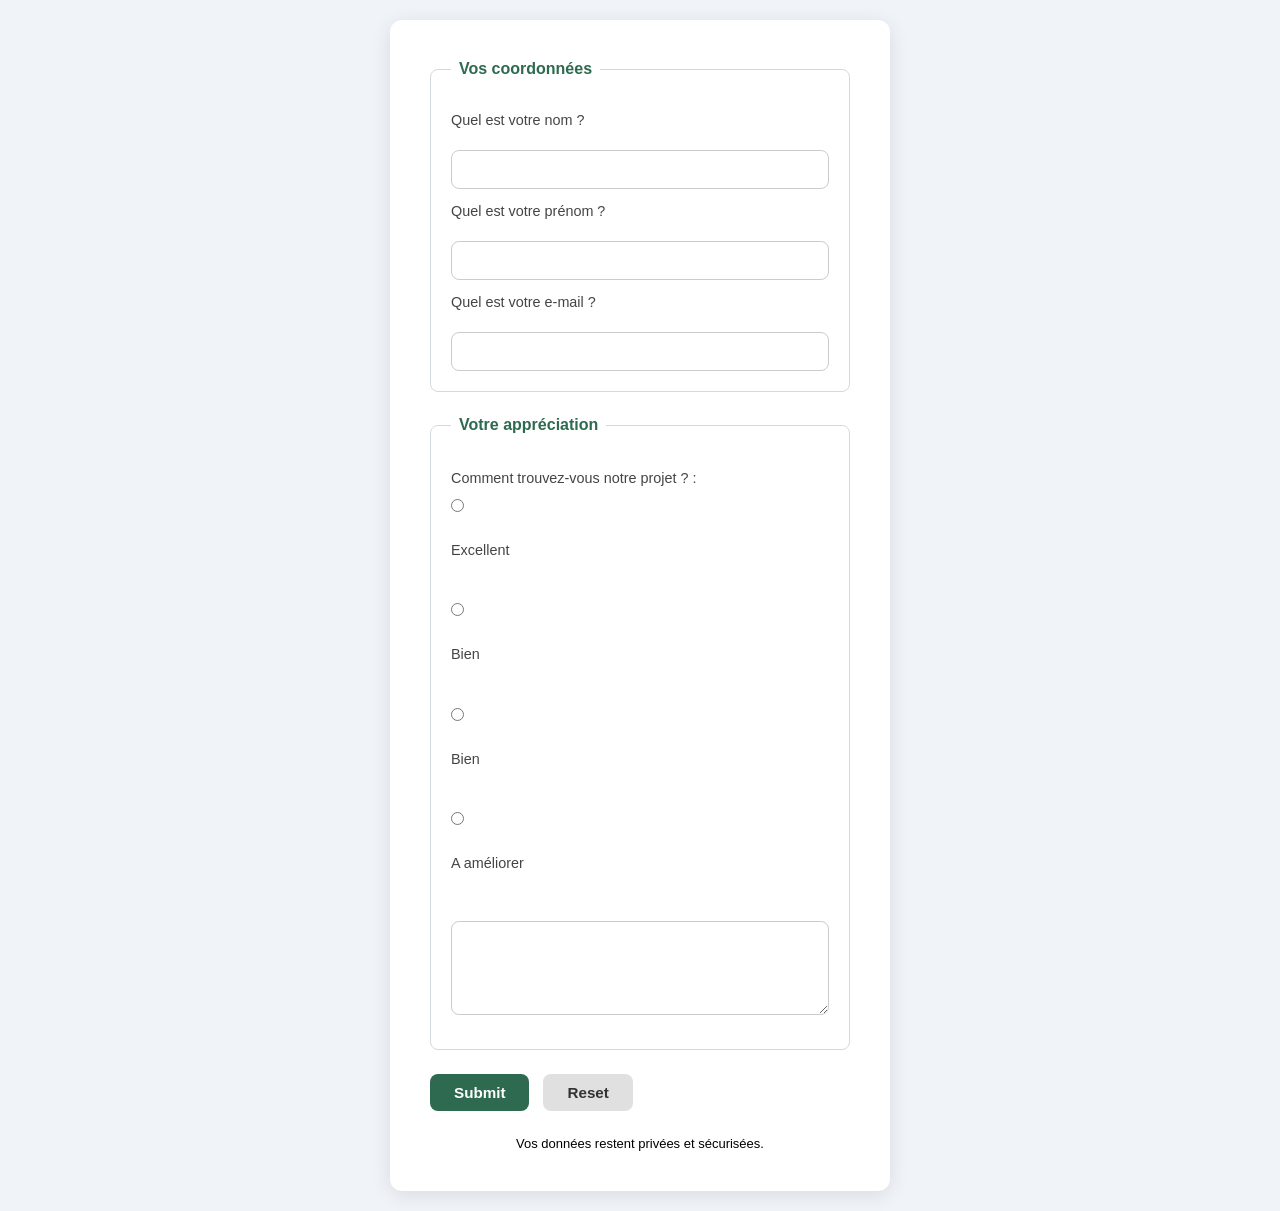
<file: formulaire.html>
<!DOCTYPE html>
<html lang="en">
<head>
    <meta charset="UTF-8">
    <meta name="viewport" content="width=device-width, initial-scale=1.0">
    <title>Document</title>
    <style>
        * {
            box-sizing: border-box;
            margin: 0;
            padding: 0;
        }

        body {
            font-family: 'Segoe UI', Roboto, sans-serif;
            background-color: #f0f4f8;
            display: flex;
            justify-content: center;
            align-items: center;
            min-height: 100vh;
            padding: 20px;
        }

        form {
            background-color: #ffffff;
            padding: 40px;
            border-radius: 12px;
            box-shadow: 0 4px 20px rgba(0, 0, 0, 0.1);
            width: 100%;
            max-width: 500px;
        }

        fieldset {
            border: 1px solid #d1d9e0;
            border-radius: 8px;
            padding: 20px;
            margin-bottom: 24px;
        }

        legend {
            font-weight: 600;
            font-size: 1rem;
            color: #2d6a4f;
            padding: 0 8px;
        }

        label {
            display: block;
            margin-top: 14px;
            margin-bottom: 4px;
            font-size: 0.9rem;
            color: #444;
            font-weight: 500;
        }

        input[type="text"],
        textarea {
            width: 100%;
            padding: 10px 14px;
            border: 1px solid #ccc;
            border-radius: 8px;
            font-size: 0.95rem;
            transition: border-color 0.2s;
            outline: none;
        }

        input[type="text"]:focus,
        textarea:focus {
            border-color: #2d6a4f;
            box-shadow: 0 0 0 3px rgba(45, 106, 79, 0.15);
        }

        /* Radio buttons */
        input[type="radio"] {
            accent-color: #2d6a4f;
            margin-right: 8px;
        }

        p {
            margin-top: 10px;
            font-size: 0.9rem;
            color: #444;
            line-height: 2;
        }

        textarea {
            margin-top: 10px;
            resize: vertical;
        }

        /* Boutons */
        input[type="submit"],
        input[type="reset"] {
            padding: 10px 24px;
            border: none;
            border-radius: 8px;
            font-size: 0.95rem;
            cursor: pointer;
            font-weight: 600;
            transition: background-color 0.2s;
        }

        input[type="submit"] {
            background-color: #2d6a4f;
            color: white;
            margin-right: 10px;
        }

        input[type="submit"]:hover {
            background-color: #a792f1;
        }

        input[type="reset"] {
            background-color: #e0e0e0;
            color: #333;
        }

        input[type="reset"]:hover {
            background-color: #c8c8c8;
        }
        .form-footer {
            margin-top: 25px;
            text-align: center;
            font-size: 13px;
            color: var(--text-muted);
        }
    </style>
</head>
<body>
    <form method="post" action="cible_formulaire.php"> 
    
        <fieldset> 
            <legend>Vos coordonnées</legend> 
            
            <label for="nom">Quel est votre nom ?</label><br /> 
            <input type="text" name="nom" id="nom" tabindex="10" /><br /> 
            
            <label for="prenom">Quel est votre prénom ?</label><br /> 
            <input type="text" name="prenom" id="prenom" tabindex="20" /><br /> 
            
            <label for="email">Quel est votre e-mail ?</label><br /> 
            <input type="text" name="email" id="email" tabindex="30" /><br /> 
        </fieldset> 
        
        <fieldset> 
            <legend>Votre appréciation</legend> 
            
            <p> 
            Comment trouvez-vous notre projet ? :<br /> 
            <input type="radio" name="appréciation" value="excellent" id="excellent" tabindex="40" /> <label for="execellent">Excellent</label><br /> 
            <input type="radio" name="appréciation" value="bien " id="bien" tabindex="50" /> <label for="bien">Bien</label><br /> 
            <input type="radio" name="appréciation" value="moyen" id="moyen" tabindex="60" /> <label 
            for="moyen">Bien</label><br /> 
            <input type="radio" name="appréciation" value="à améloier" id="a améliorer" tabindex="70" /> <label 
            for="autre">A améliorer</label><br /> 
            </p> 
            <textarea name="precisions" id="precisions" cols="40" rows="4" tabindex="80"></textarea> 
            </p> 
        </fieldset> 
        <p> 
        <input type="submit" /> 
        <input type="reset" /> 
        </p>
        <div class="form-footer">
                Vos données restent privées et sécurisées.
            </div>
    </form>
    <div id="merci" style="display:none; text-align:center; padding:20px;">
        <h2>Merci pour votre soumission !</h2>
    </div>

    <script>
    document.querySelector('form').addEventListener('submit', function(e) {
        e.preventDefault();
        document.querySelector('form').style.display = 'none';
        document.getElementById('merci').style.display = 'block';
    });
    </script>
</body>
</html>
</file>
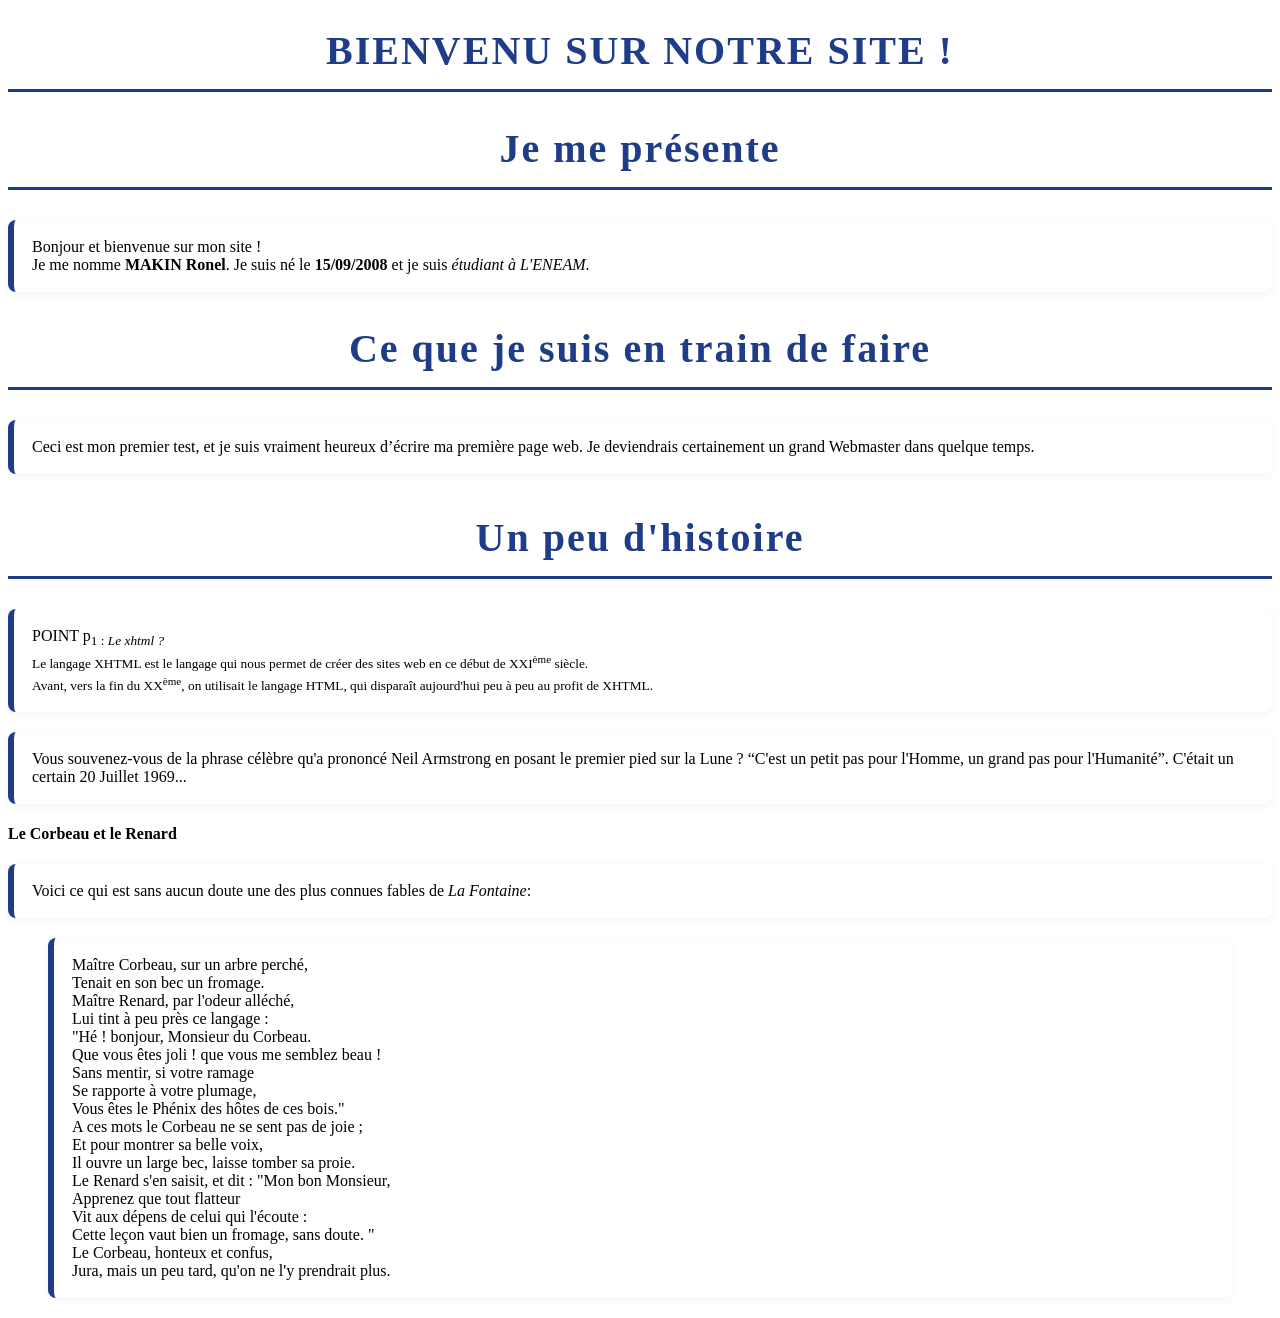
<file: Ma_page.html>
<!DOCTYPE html>
<html lang="en">
<head>
  <meta charset="UTF-8">
  <meta name="viewport" content="width=device-width, initial-scale=1.0">
  <meta http-equiv="X-UA-Compatible" content="ie=edge">
  <title>Mon_site</title>
  <style>
    p {
            background-color: #ffffff;
            padding: 18px;
            margin-bottom: 20px;
            border-left: 6px solid #1f3c88;
            border-radius: 8px;
            box-shadow: 0 2px 8px rgba(0,0,0,0.05);
            transition: transform 0.3s ease;
}
h1, h2, h3 {
    text-align: center;
    color: #1f3c88;
    font-size: 2.5em;
    margin-bottom: 30px;
    padding-bottom: 15px;
    border-bottom: 3px solid #1f3c88;
    letter-spacing: 2px;
}
  </style>
</head>
<body>
      <h1>BIENVENU SUR NOTRE SITE !</h1>
      <h2>Je me présente</h2>
      <p>
        Bonjour et bienvenue sur mon site !<br /> Je me nomme <strong>MAKIN Ronel</strong>.
        Je suis né le <strong>15/09/2008</strong> et je suis <em>étudiant à L'ENEAM</em>.
      </p>
      <h2>Ce que je suis en train de faire</h2>
      <p>
        Ceci est mon premier test, et je suis vraiment heureux d’écrire ma première page web. Je deviendrais 
        certainement un grand Webmaster dans quelque temps.
      </p>
    <h3>Un peu d'histoire</h3>
    <p>
      POINT p<sub>1</sup> : <em> Le xhtml ?</em><br />
      Le langage XHTML est le langage qui nous permet de créer des sites web en ce début de
      XXI<sup>ème</sup> siècle.<br />
      Avant, vers la fin du XX<sup>ème</sup>, on utilisait le langage HTML, qui disparaît aujourd'hui peu à 
      peu au profit de XHTML.
    </p>
    <p>
      Vous souvenez-vous de la phrase célèbre qu'a prononcé Neil Armstrong en posant le premier pied
      sur la Lune ? <q>C'est un petit pas pour l'Homme, un grand pas pour l'Humanité</q>. C'était un certain
      20 Juillet 1969...
    </p>
    <h4>Le Corbeau et le Renard</h4>
    <p>
      Voici ce qui est sans aucun doute une des plus connues fables de <em>La Fontaine</em>:
    </p>
  <blockquote>
    <p>
    Maître Corbeau, sur un arbre perché,<br /> 
    Tenait en son bec un fromage.<br />
    Maître Renard, par l'odeur alléché,<br />
    Lui tint à peu près ce langage :<br />
    "Hé ! bonjour, Monsieur du Corbeau.<br />
    Que vous êtes joli ! que vous me semblez beau !<br /> 
    Sans mentir, si votre ramage<br />
    Se rapporte à votre plumage,<br />
    Vous êtes le Phénix des hôtes de ces bois."<br />
    A ces mots le Corbeau ne se sent pas de joie ;<br /> 
    Et pour montrer sa belle voix,<br />
    Il ouvre un large bec, laisse tomber sa proie.<br />
    Le Renard s'en saisit, et dit : "Mon bon Monsieur,<br /> 
    Apprenez que tout flatteur<br />
    Vit aux dépens de celui qui l'écoute :<br />
    Cette leçon vaut bien un fromage, sans doute. "<br /> 
    Le Corbeau, honteux et confus,<br />
    Jura, mais un peu tard, qu'on ne l'y prendrait plus.
    </p>
  </blockquote>
</body>
</html>
</file>
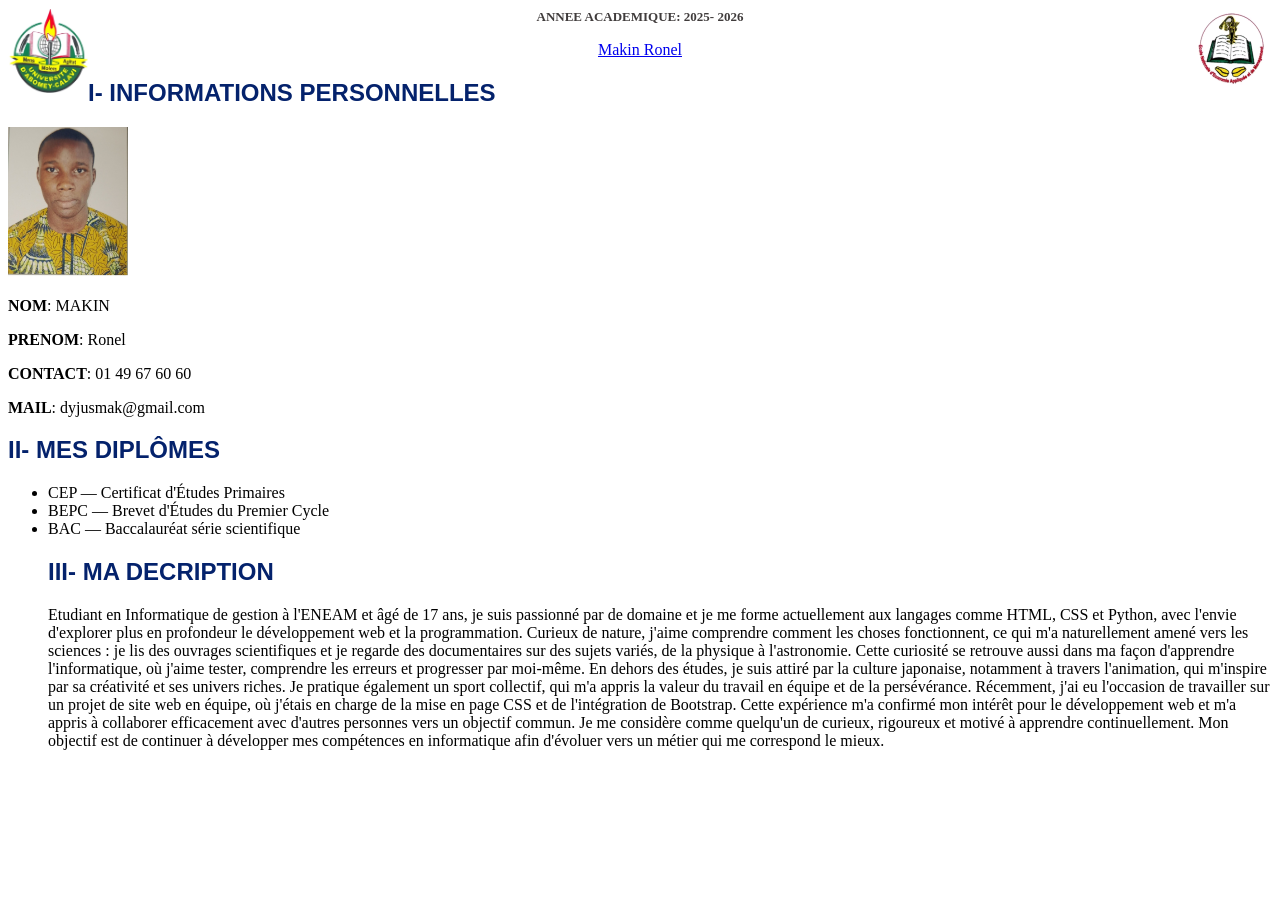
<file: Ma_page_web.html>
<!DOCTYPE html>
<html lang="en">
<head>
  <meta charset="UTF-8">
  <meta name="viewport" content="width=device-width, initial-scale=1.0">
  <meta http-equiv="X-UA-Compatible" content="ie=edge">
  <title>Document</title>
  <style>
    h2{
      font-family: Tahoma, sans-serif;
      letter-spacing: 0,5px;
      color: rgb(4, 34, 108);
      text-transform: uppercase;
    }
    p{
      font-family: 'Times New Roman', Times, serif;
    }
    .photo{
      width: 120px;
      height: 150px;
      object-fit: cover;
      position: relative;
      align-items:baseline;
    }
  </style>
</head>
<body>
  <div>
    <img src="b.jpg" alt="uac" width=80 align=left >
    <img src="d.jpg" alt="eneam" width=80 align=right>
  </div>
  <center><h1 style="font-size: small; color:rgb(64, 60, 60)">ANNEE ACADEMIQUE: 2025- 2026</h1></center>
  <center><a href="#ancre"><p>Makin Ronel</p></a></center>
  <h2>I- Informations personnelles</h2>
  <img src="ma_photo.jpg" alt="ma photo"  class="photo">
  <p><strong>NOM</strong>: MAKIN</p>
  <p><strong>PRENOM</strong>: Ronel</p>
  <p><strong>CONTACT</strong>: 01 49 67 60 60</p>
  <p><strong>MAIL</strong>: dyjusmak@gmail.com</p>
  <h2>II- Mes diplômes</h2>
  <ul>
    <li>CEP — Certificat d'Études Primaires</li>
    <li>BEPC — Brevet d'Études du Premier Cycle</li>
    <li>BAC — Baccalauréat série scientifique</li>
  </ol>
  <h2 id="ancre">III- Ma decription</h2>
  <p>Etudiant en Informatique de gestion à l'ENEAM et âgé de 17 ans, je  suis passionné par de domaine et  je me forme actuellement aux langages comme HTML, CSS et Python, avec l'envie d'explorer plus en profondeur le développement web et la programmation.
Curieux de nature, j'aime comprendre comment les choses fonctionnent, ce qui m'a naturellement amené vers les sciences : je lis des ouvrages scientifiques et je regarde des documentaires sur des sujets variés, de la physique à l'astronomie. Cette curiosité se retrouve aussi dans ma façon d'apprendre l'informatique, où j'aime tester, comprendre les erreurs et progresser par moi-même.
En dehors des études, je suis attiré par la culture japonaise, notamment à travers l'animation, qui m'inspire par sa créativité et ses univers riches. Je pratique également un sport collectif, qui m'a appris la valeur du travail en équipe et de la persévérance.
Récemment, j'ai eu l'occasion de travailler sur un projet de site web en équipe, où j'étais en charge de la mise en page CSS et de l'intégration de Bootstrap. Cette expérience m'a confirmé mon intérêt pour le développement web et m'a appris à collaborer efficacement avec d'autres personnes vers un objectif commun.
Je me considère comme quelqu'un de curieux, rigoureux et motivé à apprendre continuellement. Mon objectif est de continuer à développer mes compétences en informatique afin d'évoluer vers un métier qui me correspond le mieux.</p>
</body>
</html>
</file>
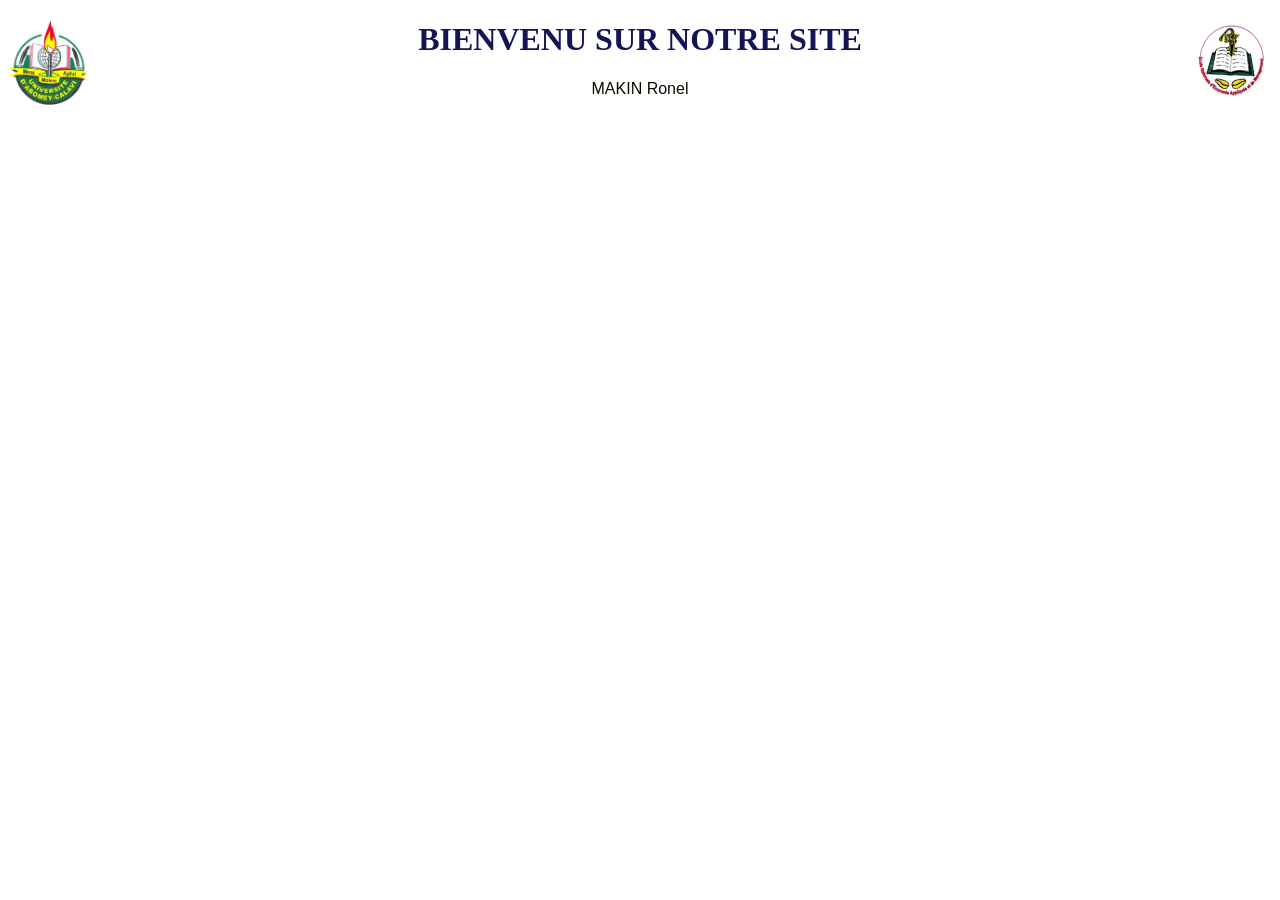
<file: Présentation.html>
<!DOCTYPE html>
<html lang="en">
<head>
    <meta charset="UTF-8">
    <meta name="viewport" content="width=device-width, initial-scale=1.0">
    <title>Document</title>

</head>
<body>
    <div>
        <img src="b.jpg" alt="uac" width=80 align=left >
        <img src="d.jpg" alt="eneam" width=80 align=right>
    </div>
    <center><h1 style="color:rgb(20, 20, 87); font-family: Times New Roman, Times, sans-serif;" >BIENVENU SUR NOTRE SITE</h1></center>
    <center><p style="color:rgb(17, 10, 1); font-family: Verdana, Geneva, Tahoma, sans-serif;">MAKIN Ronel</p></center>
</body>
</html>
</file>
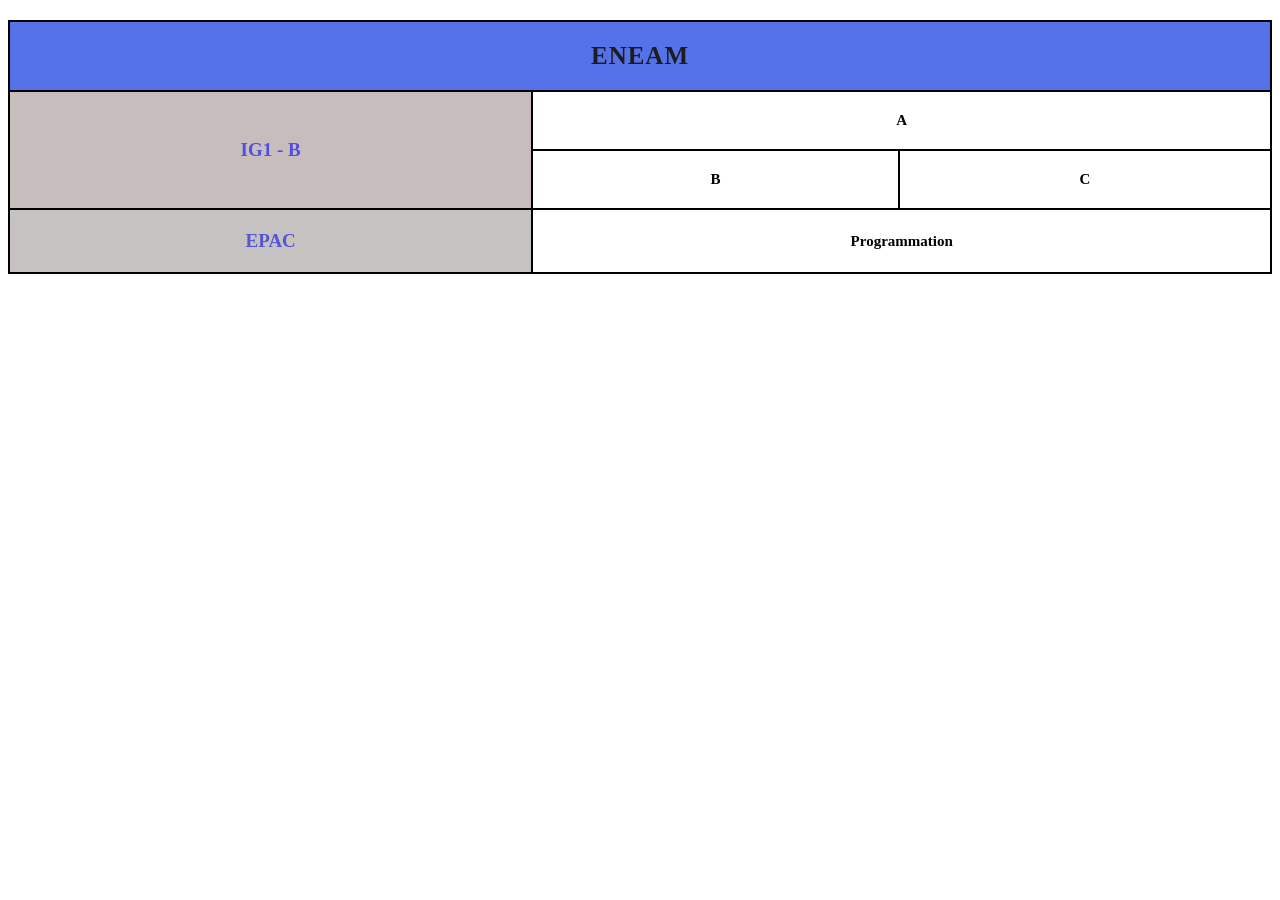
<file: TP _tableau.html>
<!DOCTYPE html>
<html lang="fr">
<head>
    <meta charset="UTF-8">
    <meta name="viewport" content="width=device-width, initial-scale=1.0">
    <meta http-equiv="X-UA-Compatible" content="ie=edge">
    <title>TP_tableau</title>
    <style>
        table {
                width: 100%;
                margin: 20px auto;
                border-collapse: collapse;
                font-family: Times New Roman, sans-serif;
                text-align: center;
            }
            td {
                border: 2px solid black;
                padding: 20px;
                font-weight: bold;
                font-size: 15px;
            }
            .header-eneam {
                background-color: rgb(85, 114, 233);
                font-size: 25px;
                letter-spacing: 1px;
                color: rgb(29, 29, 31);
            }
            .ig1-b {
                background-color: rgb(199, 189, 189);
                color:rgb(80, 78, 228);
                font-size: 19px;
            }
            .epac {
                background-color: rgb(198, 194, 194);
                color:rgb(84, 86, 212);
                font-size: 19px;
            }
    </style>
</head>
<body>
    <table>
        <tr>
            <td colspan="3" class="header-eneam">ENEAM</td>
        </tr>
        
        <tr>
            <td rowspan="2" class="ig1-b">IG1 - B</td>
            <td colspan="2">A</td>
        </tr>
        
        <tr>
            <td>B</td>
            <td>C</td>
        </tr>
        
        <tr>
            <td class="epac">EPAC</td>
            <td colspan="2">Programmation</td>
        </tr>
    </table>
</body>
</html>
</file>
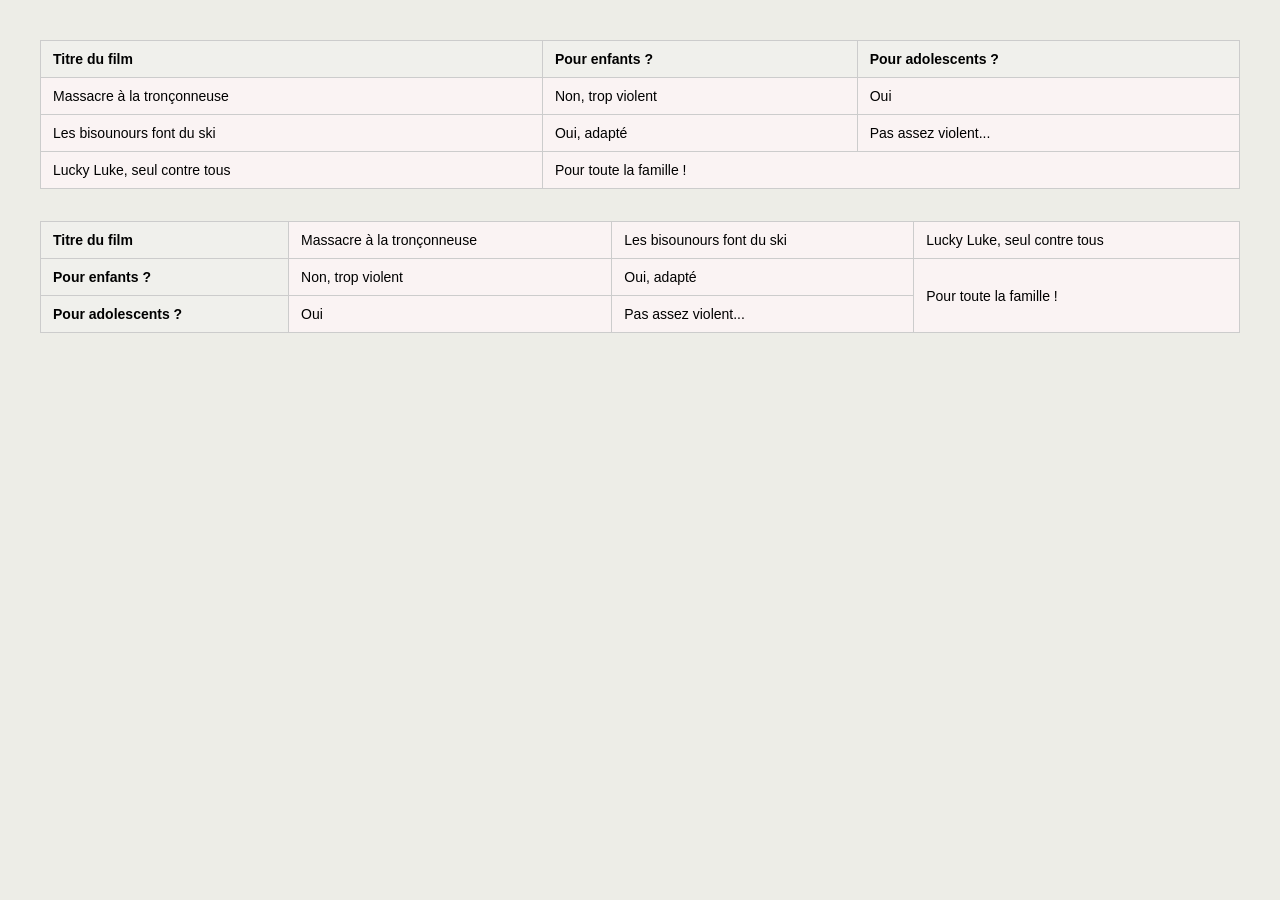
<file: TP tableaux.html>
<!DOCTYPE html>
<html lang="en">
<head>
    <meta charset="UTF-8">
    <meta name="viewport" content="width=device-width, initial-scale=1.0">
    <title>Document</title>
    <style>
        body {
    font-family: Arial, Helvetica, sans-serif;
    background: #edede7;
    padding: 2rem;
  }

  table {
    width: 100%;
    border-collapse: collapse;
    font-size: 14px;
    margin-bottom: 2rem;
    background: #faf3f3;
  }th, td {
    border: 1px solid #ccc;
    padding: 10px 12px;
    text-align: left;
  }

  th {
    background: #f0f0ec;
    font-weight: bold;
  }
    </style>
</head>
<body>
    <table> 
<tr> 
<th>Titre du film</th> 
<th>Pour enfants ?</th> 
<th>Pour adolescents ?</th> 
</tr> 
<tr> 
<td>Massacre à la tronçonneuse</td> 
<td >Non, trop violent</td> 
<td>Oui</td> 
</tr> 
<tr> 
<td>Les bisounours font du ski</td> 
<td>Oui, adapté</td> 
<td>Pas assez violent...</td> 
</tr> 
<tr> 
<td>Lucky Luke, seul contre tous</td> 
<td colspan="2">Pour toute la famille !</td> 
</tr> 
</table> 

<table> 
<tr> 
<th>Titre du film</th> 
<td>Massacre à la tronçonneuse</td> 
<td>Les bisounours font du ski</td> 
<td>Lucky Luke, seul contre tous</td> 
</tr> 
<tr> 
<th>Pour enfants ?</th> 
<td>Non, trop violent</td> 
<td>Oui, adapté</td> 
<td rowspan="2">Pour toute la famille !</td> 
</tr> 
<tr> 
<th>Pour adolescents ?</th> 
<td>Oui</td> 
<td>Pas assez violent...</td> 
</tr> 
</table>
</body>
</html>
</file>
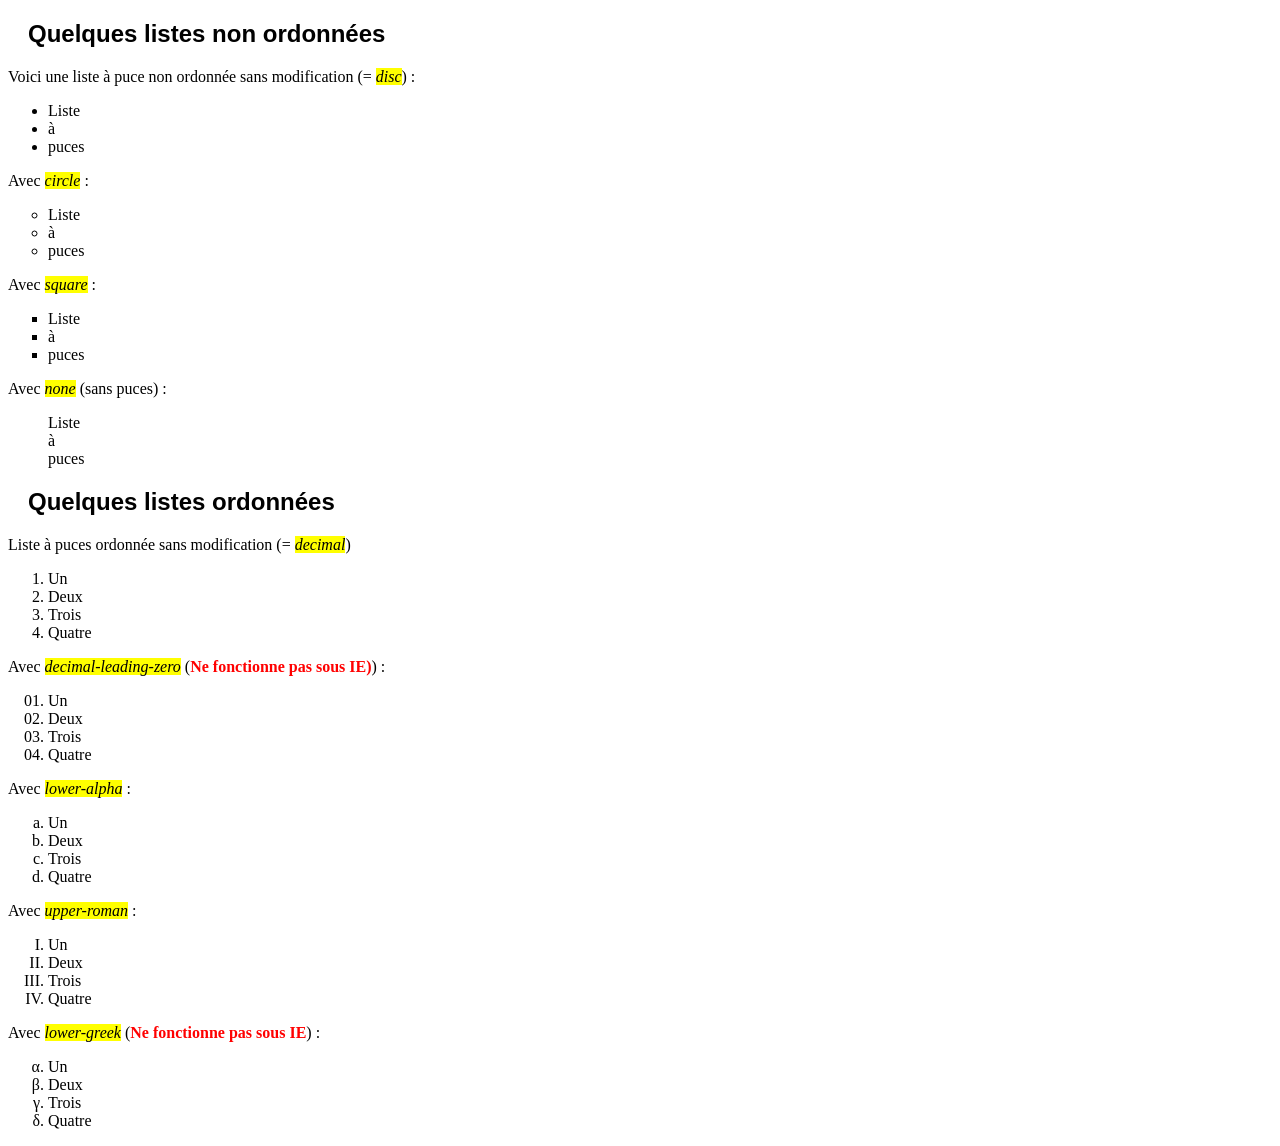
<file: TP_liste.html>
<!DOCTYPE html>
<html lang="en">
<head>
    <meta charset="UTF-8">
    <meta name="viewport" content="width=device-width, initial-scale=1.0">
    <title>Document</title>
    <style>
                /* Listes à puces non ordonnées */ 
        .body{
            font-family: 'Franklin Gothic Medium', 'Arial Narrow', Arial, sans-serif;
        }
        .cercle 
        { 
        list-style-type: circle; 
        } 
        .carre 
        { 
        list-style-type: square; 
        } 
        .rien 
        { 
        list-style-type: none; 
        }
        .commence_a_zero 
        { 
        list-style-type: decimal-leading-zero; 
        } 
        .lettres_minuscules 
        { 
        list-style-type: lower-alpha; 
        } 
        .chiffres_romains 
        { 
        list-style-type: upper-roman; 
        } 
        .lettres_grecques 
        { 
        list-style-type: lower-greek; 
        } 
        /* Quelques styles supplémentaires juste pour la présentation 
        En plus ça vous fait quelques rappels ;o) */ 
        h2 
        { 
        text-indent: 20px; 
        font-family: Arial, Verdana, "Times New Roman", serif; 
        } 
        em 
        { 
        background-color: yellow; 
        } 
        strong 
        { 
        color: red; 
        }
    </style>
</head>
<body>
    <h2>Quelques listes non ordonnées</h2> 
    <p>Voici une liste à puce non ordonnée sans modification (= <em>disc</em>) :</p> 
    <ul> 
        <li>Liste</li> 
        <li>à</li> 
        <li>puces</li> 
    </ul> 
    <p>Avec <em>circle</em> :</p> 
    <ul class="cercle"> 
        <li>Liste</li> 
        <li>à</li> 
        <li>puces</li> 
    </ul> 
    <p>Avec <em>square</em> :</p> 
    <ul class="carre"> 
        <li>Liste</li> 
        <li>à</li> 
        <li>puces</li> 
    </ul> 
    <p>Avec <em>none</em> (sans puces) :</p> 
    <ul class="rien"> 
        <li>Liste</li> 
        <li>à</li> 
        <li>puces</li> 
    </ul> 
    <h2>Quelques listes ordonnées</h2> 
    <p>Liste à puces ordonnée sans modification (= <em>decimal</em>)</p> 
    <ol> 
        <li>Un</li> 
        <li>Deux</li> 
        <li>Trois</li> 
        <li>Quatre</li> 
    </ol> 
    <p>Avec <em>decimal-leading-zero</em> (<strong>Ne fonctionne pas sous IE)</strong>) :</p> 
    <ol class="commence_a_zero"> 
        <li>Un</li> 
        <li>Deux</li> 
        <li>Trois</li> 
        <li>Quatre</li> 
    </ol> 
    <p>Avec <em>lower-alpha</em> :</p> 
    <ol class="lettres_minuscules"> 
        <li>Un</li> 
        <li>Deux</li> 
        <li>Trois</li> 
        <li>Quatre</li> 
    </ol> 
    <p>Avec <em>upper-roman</em> :</p> 
    <ol class="chiffres_romains"> 
        <li>Un</li> 
        <li>Deux</li> 
        <li>Trois</li> 
        <li>Quatre</li> 
    </ol> 
    <p>Avec <em>lower-greek</em> (<strong>Ne fonctionne pas sous IE</strong>) :</p> 
    <ol class="lettres_grecques"> 
        <li>Un</li> 
        <li>Deux</li> 
        <li>Trois</li> 
        <li>Quatre</li> 
    </ol>
</body>
</html>
</file>
